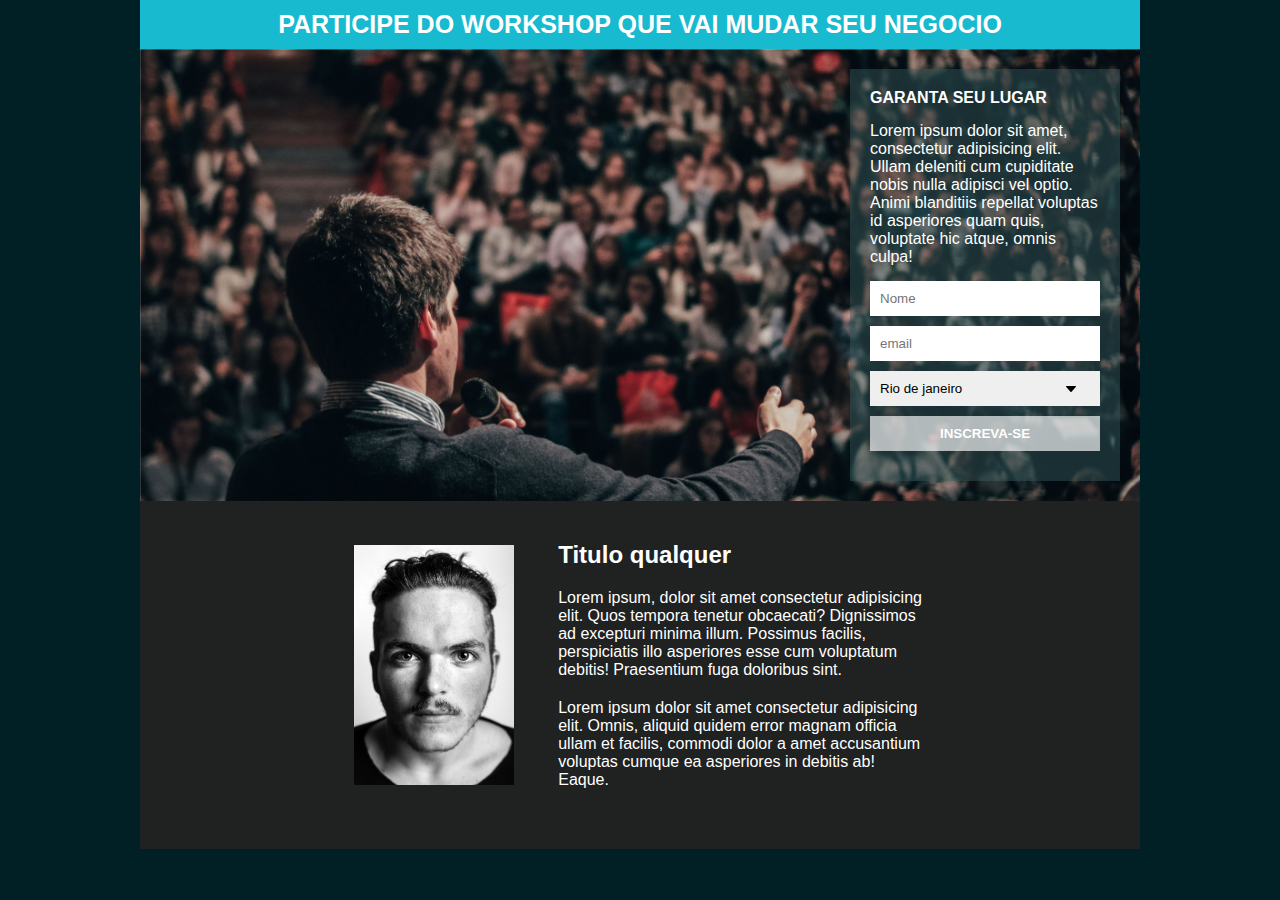
<file: index.html>
<!DOCTYPE html>
<html lang="en">
<head>
    <meta charset="UTF-8">
    <meta http-equiv="X-UA-Compatible" content="IE=edge">
    <meta name="viewport" content="width=device-width, initial-scale=1.0">
    <title>workshop</title>
    <link rel="shortcut icon" href="images/ico.png" type="image/x-icon">
    <link rel="stylesheet" href="css/style.css">
</head>
<body>

    <div class="container">
        <header>
            <h1 class="title">PARTICIPE DO WORKSHOP QUE VAI MUDAR SEU NEGOCIO</h1>
        </header>
        <section>
            <div class="formcontainer">
                <h2 class="mb">GARANTA SEU LUGAR</h2>
                <p class="mb">Lorem ipsum dolor sit amet, consectetur adipisicing elit. Ullam deleniti cum cupiditate nobis nulla adipisci vel optio. Animi blanditiis repellat voluptas id asperiores quam quis, voluptate hic atque, omnis culpa!</p>
                 <form action="https://gmail.us14.list-manage.com/subscribe/post?u=6f8ed8e5a9dd98e9c080e2d46&amp;id=4eab3ec72b" method="post" id="mc-embedded-subscribe-form" name="mc-embedded-subscribe-form" class="validate" target="_blank" novalidate>
                    <input type="text" id="name"
                    name="FNAME" placeholder="Nome">
                    <input type="email" id="email"
                    name="EMAIL" placeholder="email">
                        <select name="PLACE">
                            <option value="Rj">Rio de janeiro</option>
                            <option value="Sp">São paulo</option>
                            <option value="Mg">Minas gerais</option>
                            <option value="Es">Espirito santo</option>
                        </select>
                        <!-- real people should not fill this in and expect good things - do not remove this or risk form bot signups-->
        <div style="position: absolute; left: -5000px;" aria-hidden="true"><input type="text" name="b_6f8ed8e5a9dd98e9c080e2d46_4eab3ec72b" tabindex="-1" value=""></div>
                        <input type="submit" value="INSCREVA-SE">
                </form>
            </div>
        </section>
        <footer>
            <img class="picture" src="images/face.jpg" alt="">
            <div class="descripition"> 
                <h3>Titulo qualquer</h3>
                 <p>Lorem ipsum, dolor sit amet consectetur adipisicing elit. Quos tempora tenetur obcaecati? Dignissimos ad excepturi minima illum. Possimus facilis, perspiciatis illo asperiores esse cum voluptatum debitis! Praesentium fuga doloribus sint.</p>
                 <p>Lorem ipsum dolor sit amet consectetur adipisicing elit. Omnis, aliquid quidem error magnam officia ullam et facilis, commodi dolor a amet accusantium voluptas cumque ea asperiores in debitis ab! Eaque.</p>
                </div>
        </footer>
       
    </div>
</body>
</html>
</file>
<file: css/style.css>
*{
    margin: 0;
    padding: 0;
}

body{
    font-family: Arial, Helvetica, sans-serif;
    background-color: rgb(0, 32, 37);
}

.container{
    max-width: 1000px;
    margin: auto;
    
}

header{
    background-color: rgb(24, 186, 207);
    text-align: center;
    color: white;
    padding: 10px;
}
.title{
    font-size: 25px;
}
section{
    padding: 20px;
    background-image: url('../images/people.jpg');
    background-size: cover;
    overflow: hidden;
    color: white;
}
.formcontainer{
    max-width: 230px;
    background-color: rgba(56, 94, 97, 0.445);
    padding: 20px;
    float: right;
}

h2{
    font-size: 16px;
}
.mb{
    margin-bottom: 15px;
}
input, select{
    width: 100%;
    box-sizing: border-box;
    padding: 10px;
    border: none;
    margin-bottom: 10px;
}
input[type="submit"]{
    color: white;
    background-color: rgba(255, 255, 255, 0.664);
    font-weight: bold;
}
select{
    -moz-appearance: none;
    -webkit-appearance: none;
    appearance: none;

    background-image: url('../images/arrow.jpg');
    background-repeat: no-repeat;
 
    background-position: calc(100% - 10%) center;

}
footer{
    background-color: #202121;
    padding: 40px;
    text-align: center;
}
.descripition{
    color: white;
    text-align: left;
    display: inline-block;
    max-width: 40%;
    margin-left: 40px;
}
.picture{
    width: 160px;
    
}
.descripition p,.descripition h3{
    margin-bottom: 20px;
}
.descripition h3{
    font-size: 24px;
}
@media (max-width: 675px) {
.title{
    font-size: 20px;
}
.formcontainer{
    float: none;
    margin: auto;
    max-width: 250px;
}
.descripition{
    max-width: none;
}
}
</file>
